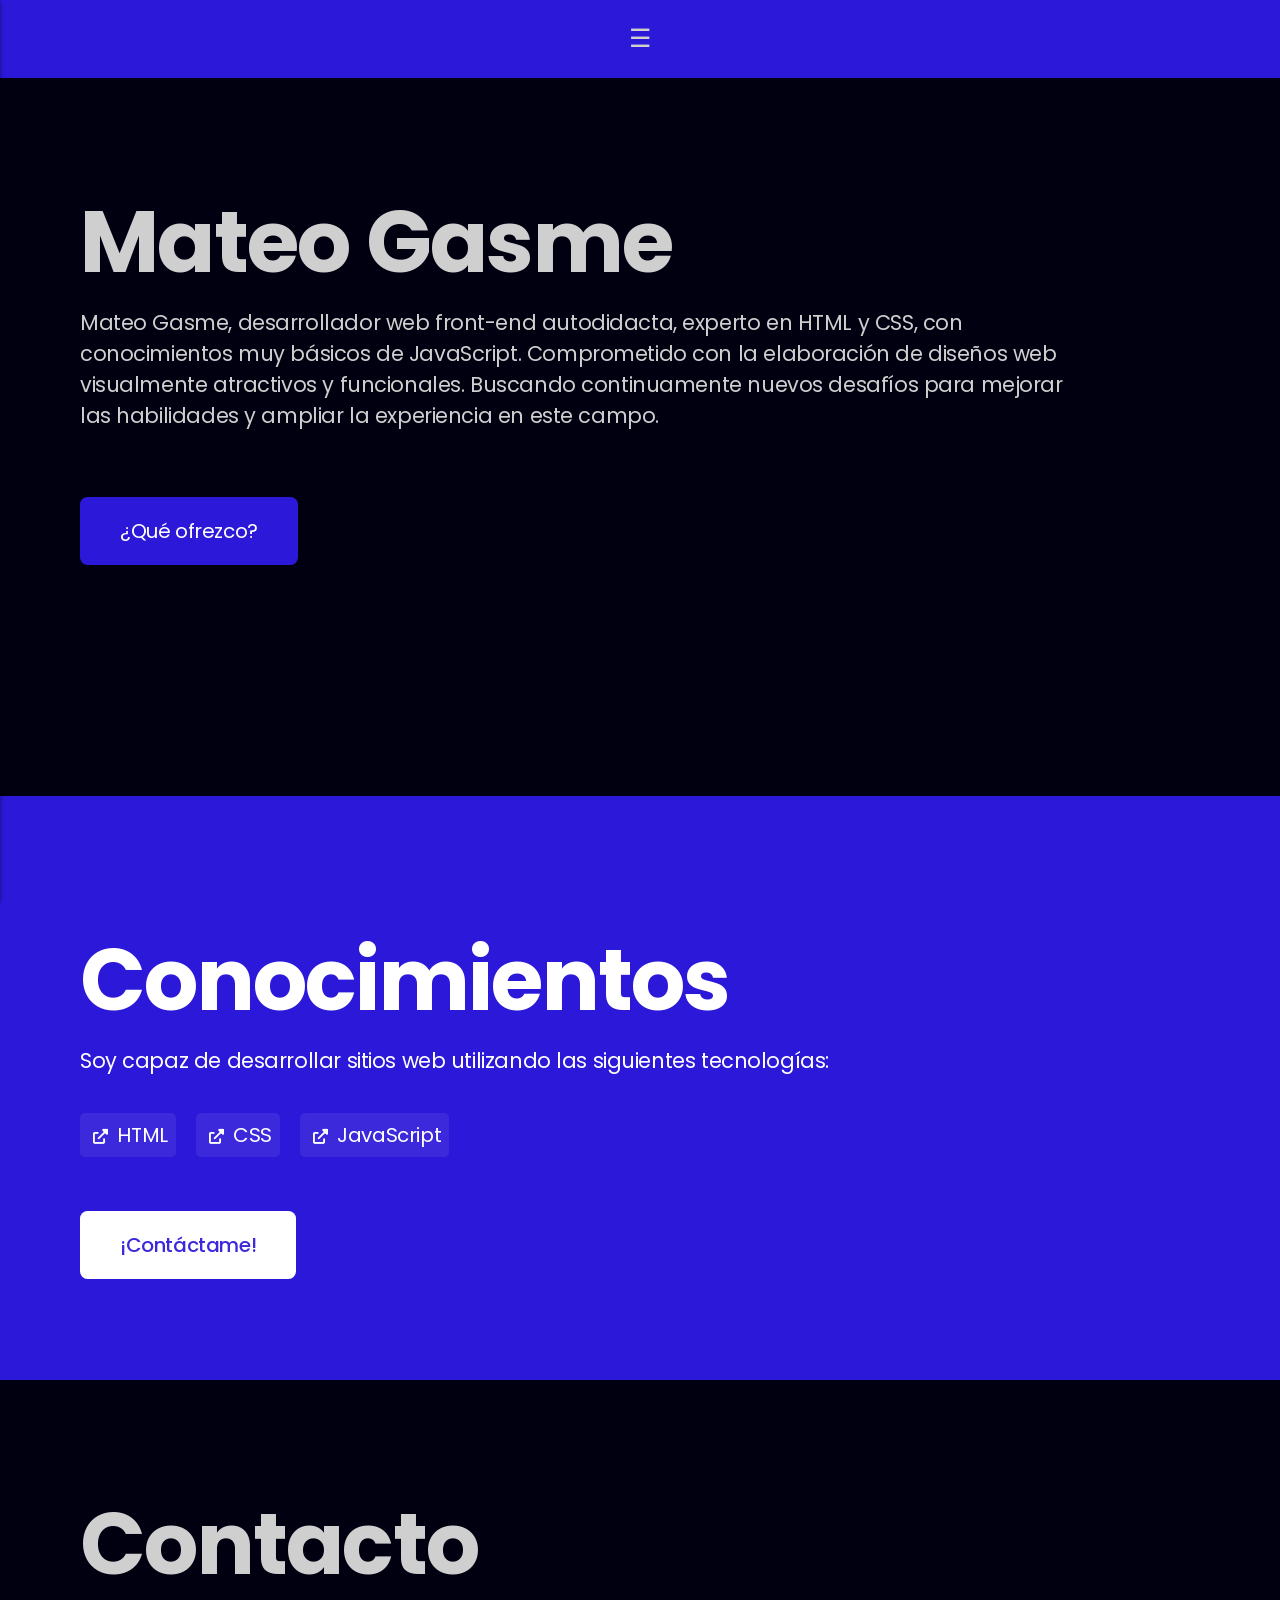
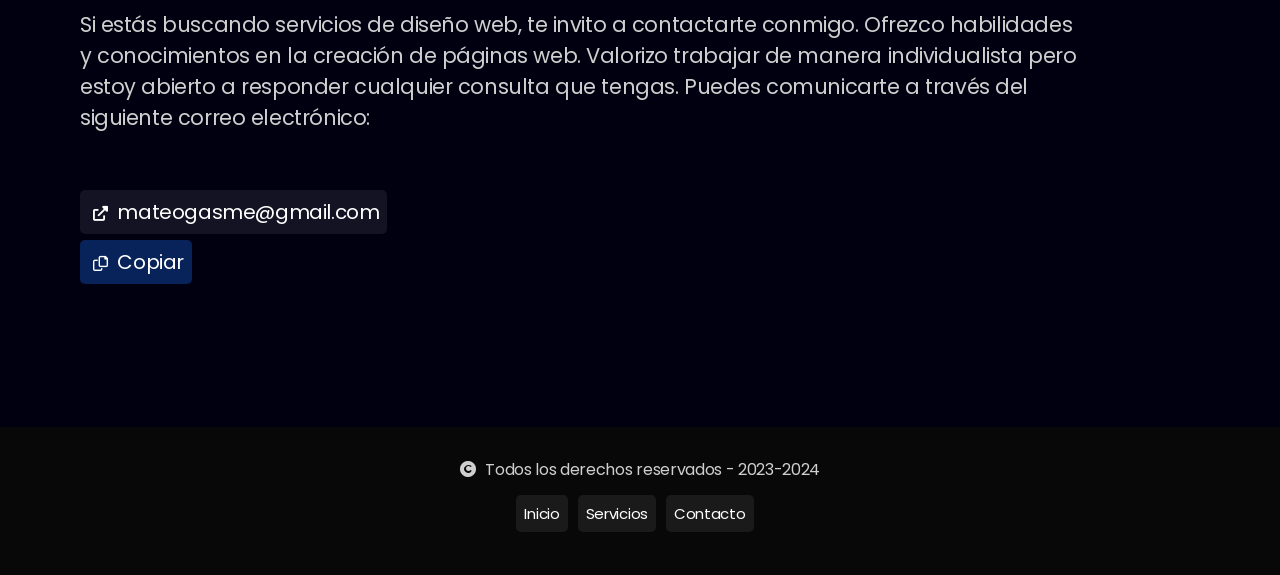
<file: index.html>
<!DOCTYPE html>
<html lang='es'>

<head>
    <meta charset='UTF-8'>
    <meta name='viewport' content='width=device-width, initial-scale=1.0'>
    <meta name='description' content='Mateo Gasme, desarrollador web front-end autodidacta, experto en HTML y CSS, con conocimientos muy básicos de JavaScript. Comprometido con la elaboración de diseños web visualmente atractivos y funcionales. Buscando continuamente nuevos desafíos para mejorar las habilidades y ampliar la experiencia en este campo.'>
    <link rel="preload">
    <title>Mateo Gasme - Portafolio</title>
    <!-- Estilos CSS -->
    <link rel='stylesheet' href='css/main.css'>
    <!-- Font Awesome -->
    <link rel='stylesheet' href='https://cdnjs.cloudflare.com/ajax/libs/font-awesome/6.0.0-beta3/css/all.min.css'>
</head>

<body>
    <header class='navigation'>
        <nav>
            <div class='toggle-btn'>
                <span>&#9776</span>
            </div>
        </nav>
    </header>

    <div id='sidebar'>
        <ul>
            <li class='btn-close' style='cursor: auto;'>
                <i class='fas fa-times btn-close-i'></i>
            </li>
            <li id='liSidebar'>
                <a href='#'>Inicio</a>
            </li>
            <li id='liSidebar'>
                 <a href='#sectionServices'>Conocimientos</a>
            </li>
            <li id='liSidebar'>
                <a href='#contact'>Contacto</a>
            </li>
        </ul>
    </div>

    <section class='home'>
        <h1>Mateo Gasme</h1>
        <p class='home-p'>Mateo Gasme, desarrollador web front-end autodidacta, experto en HTML y CSS, con conocimientos
            muy básicos de JavaScript. Comprometido con la elaboración de diseños web visualmente atractivos y
            funcionales. Buscando continuamente nuevos desafíos para mejorar las habilidades y ampliar la experiencia en
            este campo.</p>

        <a href='#sectionServices' class='btn-home-more'>¿Qué ofrezco?</a>
    </section>

    <section class='services' id='sectionServices'>
        <h1>Conocimientos</h1>
        <p>
            Soy capaz de desarrollar sitios web utilizando las siguientes tecnologías:
        </p>

        <ul>
            <li>
                <a href='https://es.wikipedia.org/wiki/HTML' target='_blank'>
                    <i class='fa-solid fa-up-right-from-square'></i>
                    HTML
                </a>
            </li>
            <li>
                <a href='https://es.wikipedia.org/wiki/CSS' target='_blank'>
                    <i class='fa-solid fa-up-right-from-square'></i>
                    CSS
                </a>
            </li>
            <li>
                <a href='https://es.wikipedia.org/wiki/JavaScript' target='_blank'>
                    <i class='fa-solid fa-up-right-from-square'></i>
                    JavaScript
                </a>
            </li>
        </ul>

        <a href='#contact' class='btn-services'>¡Contáctame!</a>
    </section>

    <section class='contact' id='contact'>
        <h1>Contacto</h1>
        <p>
            Si estás buscando servicios de diseño web, te invito a contactarte conmigo. Ofrezco habilidades y conocimientos en la creación de páginas web. Valorizo trabajar de manera individualista pero estoy abierto a responder cualquier consulta que tengas. Puedes
            comunicarte a través del siguiente correo electrónico:
        </p>

        <ul>
            <li>
                <a href='mailto:mateogasme@gmail.com' target='_blank'>
                    <i class='fa-solid fa-up-right-from-square'></i>
                    mateogasme@gmail.com
                </a>
            </li>
            <li id="copy">
                <a href="#contact" class="copy">
                    <i class="fa-regular fa-copy"></i>
                    Copiar
                </a>
            </li>
        </ul>
    </section>

    <footer>
        <span>
            <i class='fa-solid fa-copyright'></i>
            Todos los derechos reservados - 2023-2024
        </span>
        <ul>
            <li>
                <a href='#'>Inicio</a>
            </li>
            <li>
                <a href='#sectionServices'>Servicios</a>
            </li>
            <li>
                <a href='#contact'>Contacto</a>
            </li>
        </ul>
    </footer>

    <div class='black-screen'></div>

    <script src='javascript/main.js'></script>
</body>

</html>
</file>
<file: css/main.css>
@import url('https://fonts.googleapis.com/css?family=Poppins:100,100italic,200,200italic,300,300italic,regular,italic,500,500italic,600,600italic,700,700italic,800,800italic,900,900italic');
@import url('https://fonts.googleapis.com/css?family=Open+Sans:300,regular,500,600,700,800,300italic,italic,500italic,600italic,700italic,800italic');

* {
    padding: 0;
    margin: 0;
    box-sizing: border-box;
    text-decoration: none;
    list-style: none;
    font-family: 'Poppins', sans-serif;
    letter-spacing: -0.02em;
    font-display: optional;
}

html {
    scroll-behavior: smooth;
}

body {
    background: #001;
    color: #cfcfcf;
}

.navigation {
    display: flex;
    align-items: center;
    justify-content: center;
    background: #2c18d8;
    animation: bgDegradado 6s ease infinite;
    padding: 1.25em 0;
    width: 100%;
}

#sidebar {
    padding-top: 50px;
    position: fixed;
    width: 300px;
    top: 0;
    bottom: 0;
    background: #2c18d8;
    animation: bgDegradado 6s ease infinite;
    left: -300px;
    transition: all 600ms ease;
    z-index: 500;
    box-shadow: 0 2px 4px rgba(0, 0, 0, 0.5);
}


#sidebar.active {
    left: 0px;
}

#sidebar ul {
    margin-top: 20px;
    margin-left: 20px;
}

#sidebar ul li {
    padding: 0.3125em 0.625em;
    margin: 0 10px;
    border-radius: 0.3125em;
    cursor: pointer;
    transition: all 400ms ease;
    font-size: 15px;
}

#sidebar ul li a {
    color: #cfcfcf;
    user-select: none;
    padding: 0.3125em 0.625em;
    margin: 0 10px;
    border-radius: 0.3125em;
    cursor: pointer;
    text-align: center;
    transition: all 400ms ease;
    font-size: 22px;
}

#sidebar ul li a:hover {
    background: rgba(255, 255, 255, 0.075);
}

#sidebar .btn-close {
    position: absolute;
    top: 10px;
    right: -10px;
    display: flex;
    align-items: center;
    justify-content: center;
    font-size: 18px;
    margin-bottom: 20px;
    user-select: none;
}

#sidebar .btn-close i {
    display: flex;
    align-items: center;
    justify-content: center;
    text-align: center;
    user-select: none;
    padding: 0.3125em 0.625em;
    margin: 0 10px;
    border-radius: 0.3125em;
    width: 32px;
    height: 32px;
    transition: all 400ms ease;
    font-size: 22px;
    color: #fff;
    cursor: pointer;
}

#sidebar .btn-close i:hover {
    background: rgba(255, 255, 255, 0.075);
}

.toggle-btn {
    cursor: pointer;
    user-select: none;
    font-size: 25px;
    padding: 0px 6px;
    border-radius: 6px;
    transition: 200ms all ease;
}

.toggle-btn:hover {
    background: rgba(255, 255, 255, 0.075);
}

/* transition */

.black-screen {
    display: none;
    position: fixed;
    top: 0;
    left: 0;
    width: 100%;
    height: 100%;
    background: rgba(0, 0, 17, 0.5);
    z-index: 300;
}

.black-screen.active {
    display: block;
}

.home {
    max-width: 68.75em;
    height: 100%;
    display: block;
    position: relative;
    padding-top: 6.25em;
    padding-left: 5em;
}

.home h1 {
    font-size: 5.375em;
    line-height: normal;
    letter-spacing: -0.02em;
    animation-name: colorDegradado;
    animation-duration: 6s;
    animation-timing-function: ease;
    animation-iteration-count: infinite;
}

@keyframes colorDegradado {
    0% {
        color: #2c18d8;
    }

    50% {
        color: #1f77eb;
    }

    100% {
        color: #2c18d8;
    }
}

.home p {
    font-size: 1.3125em;
    max-width: 1000px;
    margin-bottom: 4.0625em;
}

.home .btn-home-more {
    padding: 20px 40px;
    font-size: 20px;
    background: #2c18d8;
    animation: bgDegradado 6s ease infinite;
    color: #fff;
    cursor: pointer;
    border-radius: 0.375em;
    outline: 0;
    border: 0;
    transition: all 0.25s ease;
}

.home .btn-home-more:hover {
    transform: translateY(20px);
}

.home .btn-home-more:focus {
    box-shadow: 0 0 0 0.25rem rgba(31, 119, 235, 0.15);
    outline: none;
    transform: translateY(-4px);
}

@keyframes bgDegradado {
    0% {
        background: #2c18d8;
    }

    50% {
        background: #1f77eb;
    }

    100% {
        background: #2c18d8;
    }
}

.services {
    height: 100%;
    width: 100%;
    padding: 7.5em 5em;
    margin-top: 15.625em;
    display: block;
    background: #2c18d8;
    animation: bgDegradado 6s ease infinite;
    color: #fff;
}

.services h1 {
    font-size: 5.375em;
    line-height: normal;
    letter-spacing: -0.02em;
}

.services p {
    font-size: 1.3125em;
    max-width: 1000px;
    margin-bottom: 2.0625em;
}

.services ul {
    display: flex;
    margin-bottom: 80px;
}

.services ul li {
    margin-right: 20px;
    font-size: 20px;
}

.services ul li a {
    padding: 8px;
    background: rgba(255, 255, 255, 0.075);
    color: #fff;
    border-radius: 5px;
    transition: all 300ms ease;
}

.services ul li a:hover {
    background: rgba(255, 255, 255, 0.2);
}

.services ul li a i {
    font-size: 15px;
    margin: 0 5px;
}

.services .btn-services {
    padding: 20px 40px;
    font-size: 20px;
    font-weight: 500;
    background: #fff;
    color: #3c29db;
    animation: colorDegradado 6s ease infinite;
    cursor: pointer;
    border-radius: 0.375em;
    outline: 0;
    border: 0;
    transition: all 400ms ease;
    letter-spacing: -0.02em;
}

.services .btn-services:hover {
    background: #ccc;
}

.contact {
    max-width: 68.75em;
    height: 100%;
    display: block;
    position: relative;
    padding-top: 6.25em;
    padding-left: 5em;
    margin-bottom: 130px;
}

.contact h1 {
    font-size: 5.375em;
    line-height: normal;
    letter-spacing: -0.02em;
    animation-name: colorDegradado;
    animation-duration: 6s;
    animation-timing-function: ease;
    animation-iteration-count: infinite;
}

.contact p {
    font-size: 1.3125em;
    max-width: 1000px;
    margin-bottom: 3.0625em;
}

.contact ul {
    display: flex;
    flex-direction: column;
    margin-bottom: 40px;
}

.contact ul li {
    margin-right: 20px;
    margin-bottom: 20px;
    font-size: 20px;
}

.contact ul li a {
    padding: 8px;
    background: rgba(255, 255, 255, 0.075);
    color: #fff;
    border-radius: 5px;
    transition: all 300ms ease;
}

.contact ul li a:hover {
    background: rgba(255, 255, 255, 0.2);
}

.contact ul li a i {
    font-size: 15px;
    margin: 0 5px;
}

.contact .copy {
    background: rgba(26, 118, 255, 0.3) !important;
}

.contact .copy:hover {
    background: rgba(26, 118, 255, 0.5) !important;
}

footer {
    display: flex;
    flex-direction: column;
    align-items: center;
    justify-content: center;
    background: #080808;
    padding: 30px;
    text-align: center;
}

footer span i {
    margin-right: 5px;
}

footer ul {
    display: flex;
    margin-bottom: 20px;
    margin-top: 20px;
}

footer ul li {
    margin-right: 10px;
    font-size: 15px;
}

footer ul li a {
    padding: 8px;
    background: rgba(255, 255, 255, 0.075);
    color: #fff;
    border-radius: 5px;
    transition: all 300ms ease;
}

footer ul li a:hover {
    background: rgba(255, 255, 255, 0.2);
}

@media (max-width: 48em) {
    .navigation {
        padding: 0.625em 0;
    }

    .navigation nav ul li {
        margin-right: 0.9375em;
        padding: 0.3125em 0.5em;
    }

    .home {
        padding: 4.375em 3.4375em;
    }

    .home h1 {
        font-size: 25px;
    }

    .home p {
        font-size: 12px;
    }

    .home .btn-home-more {
        font-size: 12px;
        padding: 0.625em 1.5em;
    }

    .services {
        padding: 4.375em 3.4375em;
        margin-top: 80px;
    }

    .services h1 {
        font-size: 25px;
    }

    .services p {
        font-size: 12px;
    }

    .services ul {
        display: flex;
        flex-direction: column;
    }
    
    .services ul li {
        margin-bottom: 20px;
        font-size: 12px;
    }

    .services ul li a i {
        font-size: 12px;
    }

    .services ul li:nth-child(3) {
        margin-bottom: -20px;
    }

    .services .btn-services {
        font-size: 12px;
        padding: 0.625em 1.5em;
    }

    .contact {
        padding: 4.375em 3.4375em;
        margin-top: 80px;
    }

    .contact h1 {
        font-size: 25px;
    }

    .contact p {
        font-size: 12px;
    }

    .contact ul {
        display: flex;
        flex-direction: column;
    }

    .contact ul li {
        font-size: 12px;
    }

    .contact ul li a i {
        font-size: 10px;
    }
}

@media (max-width: 450px) {
    #sidebar {
        width: 100%;
        left: -410px;
    }
}
</file>
